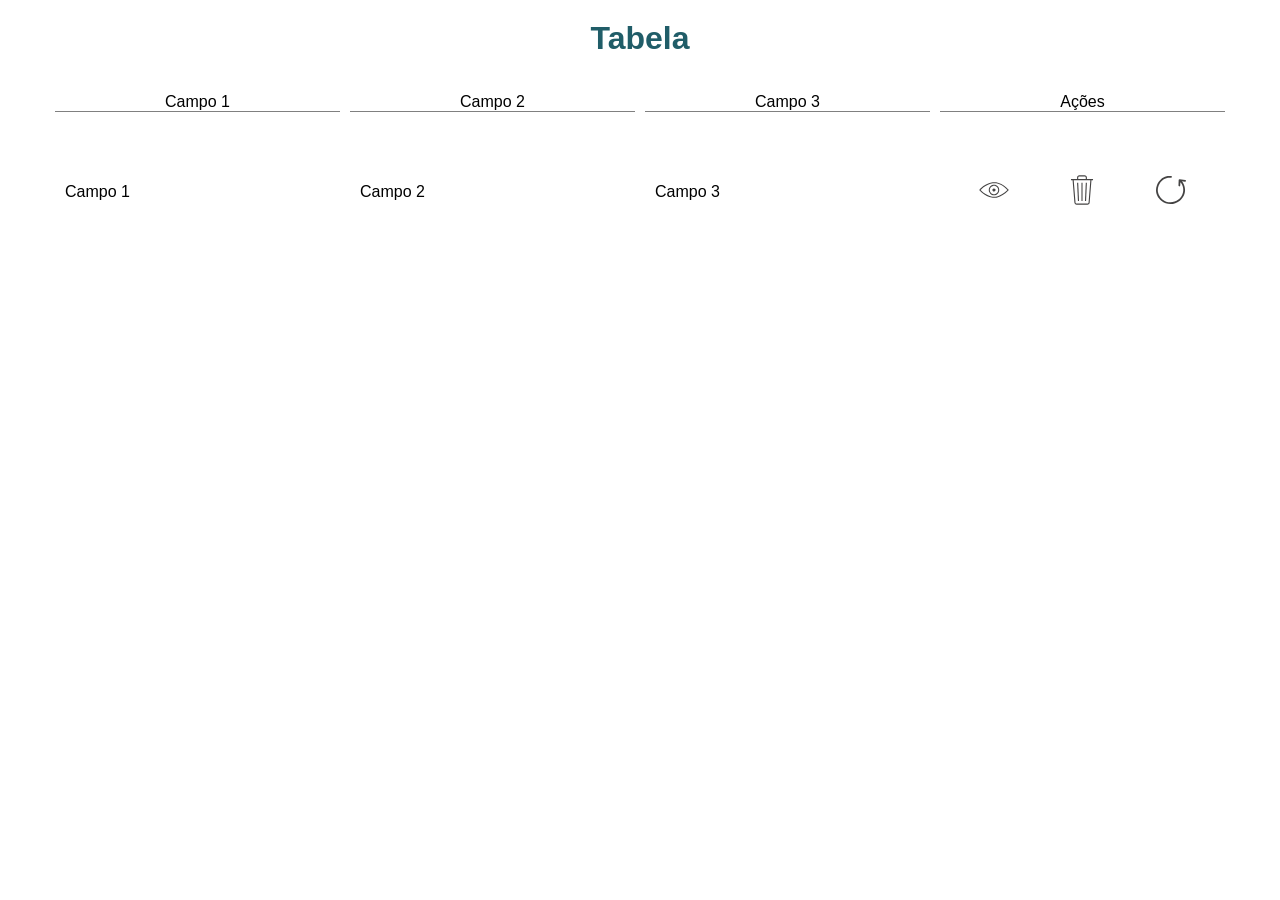
<file: lista/index.html>
<!DOCTYPE html>
<html lang="en">
<head>
    <meta charset="UTF-8">
    <meta http-equiv="X-UA-Compatible" content="IE=edge">
    <meta name="viewport" content="width=device-width, initial-scale=1.0">
    <link rel="stylesheet" href="./list.css">
    <title>Table</title>
</head>
<body>
    <div class="container">
        <div class="box">
            <h1>Tabela</h1>
            <div id="table-heading">
                <div>Campo 1</div>
                <div>Campo 2</div>
                <div>Campo 3</div>
                <div>Ações</div>
            </div>
            <div  class="table-rows">
                <div  class="table-row">
                    <div>Campo 1</div>
                    <div>Campo 2</div>
                    <div>Campo 3</div>
                    <div class="act">
                        <div>
                            <button class="btn"><a href=""><img src="./assets/img/see.svg" alt=""></a></button>
                        </div>
                        <div>
                            <form action="tasks/{{ $task->id}}" method="POST">
                                <button  class="btn" type="submit"><img src="./assets/img/trash.svg" alt=""></button>
                            </form>
                        </div>
                        <div>
                            <button  class="btn" ><a href=""><img src="./assets/img/update.svg" alt=""></a></button>
                        </div>
                    </div>
                </div>
            </div>
        </div>
    </div>
</body>
</html>
</file>
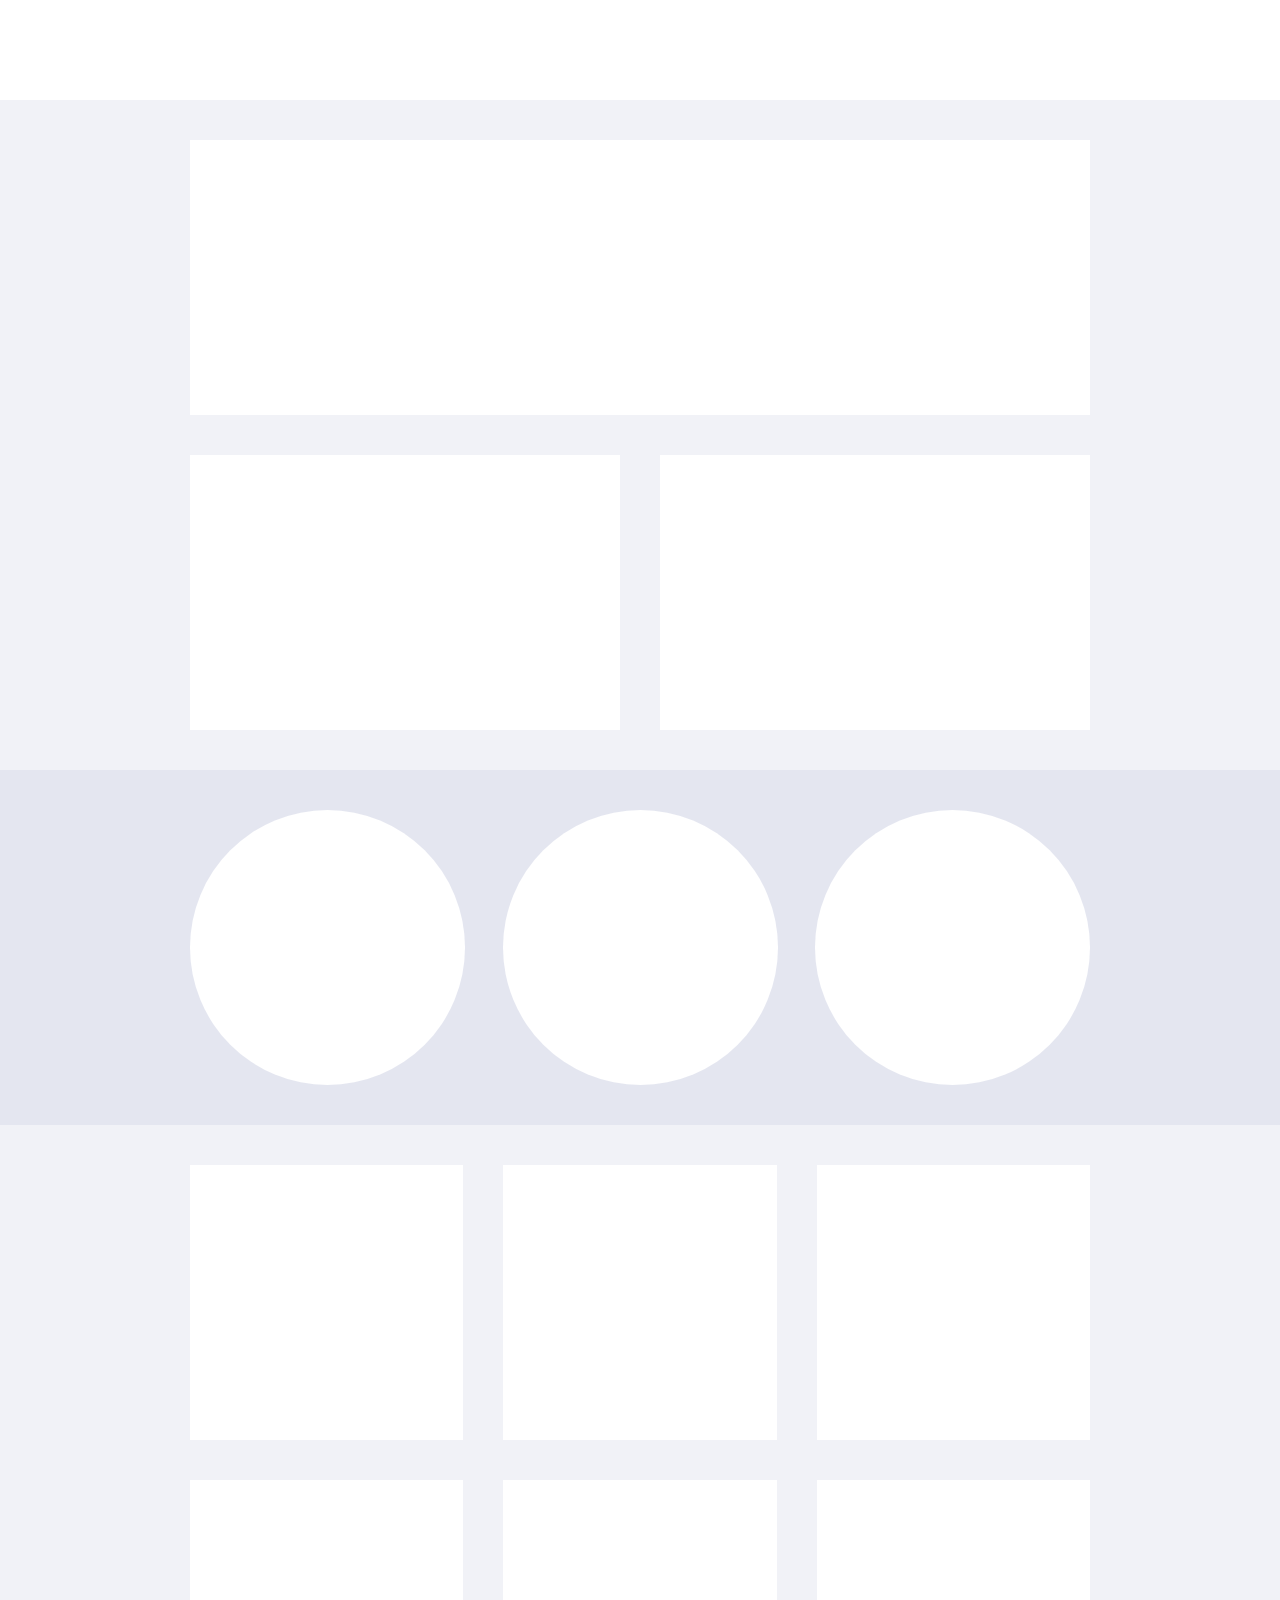
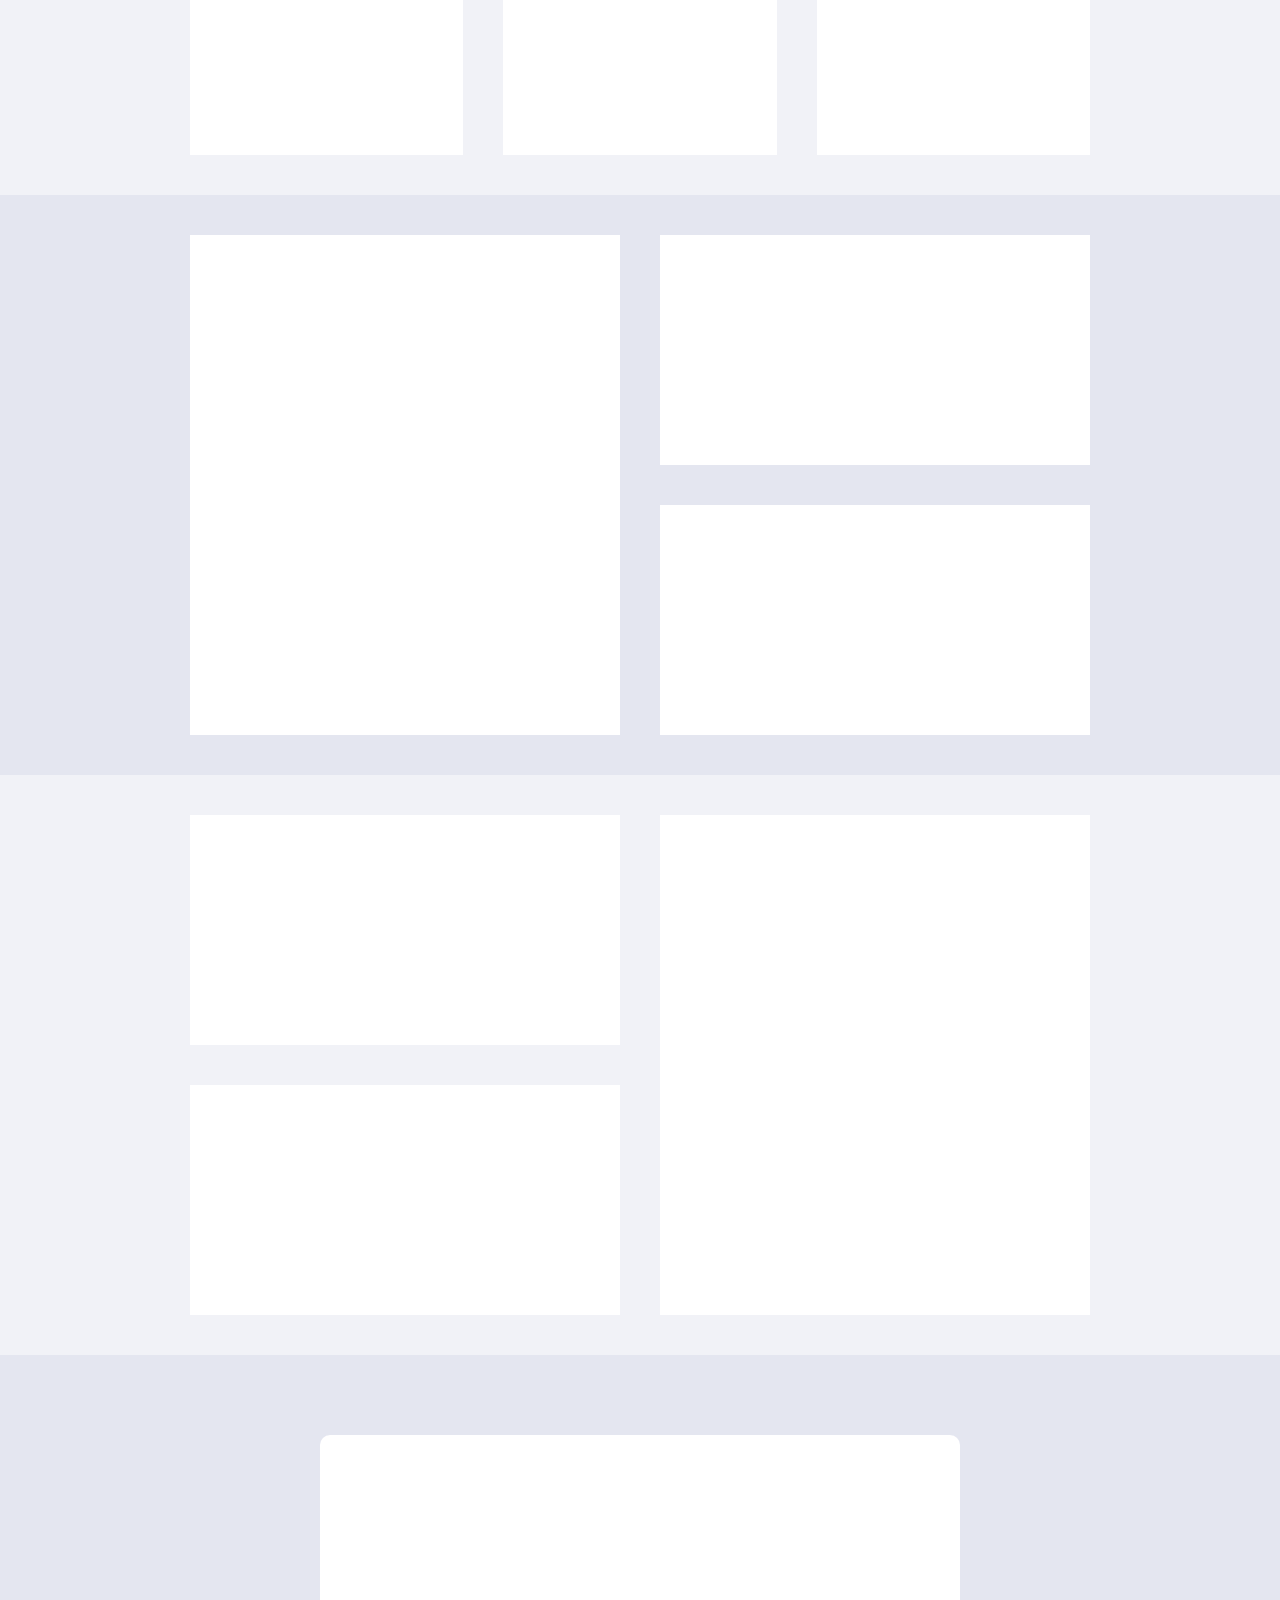
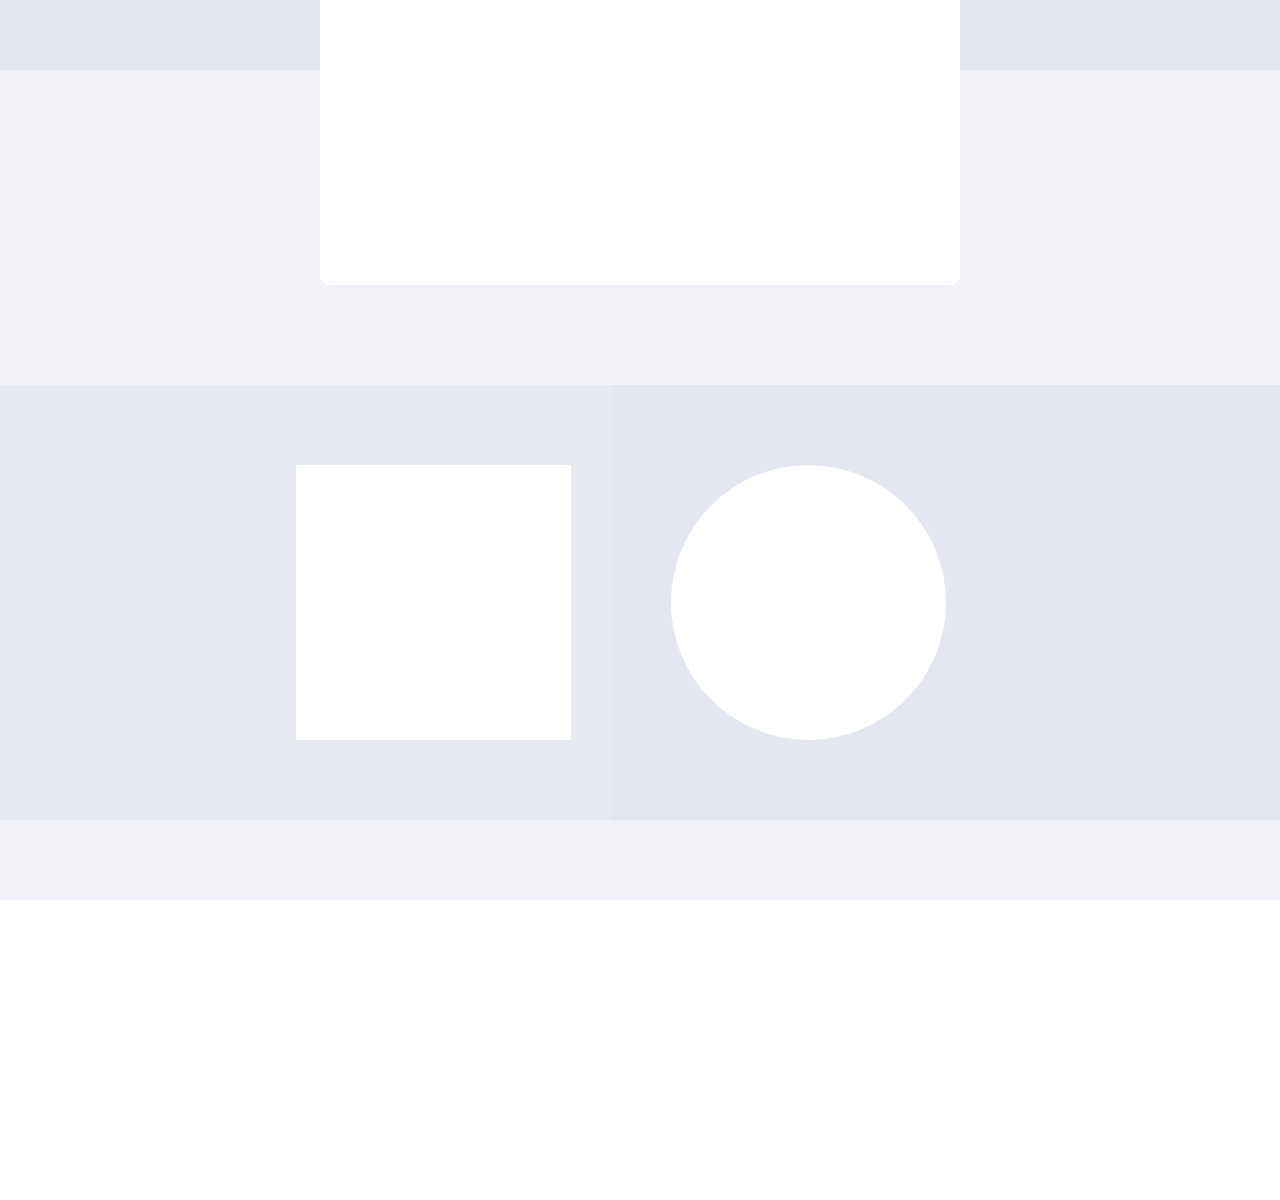
<file: Principal-Page/index.html>
<!DOCTYPE html>
<html lang="en">
<head>
    <meta charset="UTF-8">
    <meta http-equiv="X-UA-Compatible" content="IE=edge">
    <meta name="viewport" content="width=, initial-scale=1.0">
    <link rel="stylesheet"href="assets/style/1-style-general.css">
    <link rel="stylesheet" href="assets/style/3-style-first.css">
    <link rel="stylesheet" href="assets/style/4-style-circle.css">
    <link rel="stylesheet" href="assets/style/5-style-six-itens.css">
    <link rel="stylesheet" href="assets/style/6-style-left-right-important.css">
    <link rel="stylesheet" href="assets/style/7-style-multicolor.css">
    <link rel="stylesheet" href="assets/style/8-style-multiform.css">
    <link rel="stylesheet" href="assets/style/9-style-footer.css">
    <link rel="stylesheet" href="">
    <title>Desafio</title>
</head>
<main>
    <body>
        <header>
            <section class="header">
            </section>
        </header>
            <section class="container first">
                <div class="item-cont ">
                </div>
                <div class="item-cont ">
                </div>
                <div class="item-cont ">
                </div>
            </section>
            <section class="total">
                <section class="container circle">
                    <div class="item-cont ">
                        <div class="item"></div>
                    </div>
                    <div class="item-cont ">
                        <div class="item"></div>
                    </div>
                    <div class="item-cont ">
                        <div class="item"></div>
                    </div>
                </section>
            </section>   
            <section class="container six-itens">
                <div class="item-cont ">
                     <div class="item"></div>
                </div>
                <div class="item-cont ">
                     <div class="item"></div>
                </div>
                <div class="item-cont ">
                     <div class="item"></div>
                </div>
                <div class="item-cont ">
                     <div class="item"></div>
                </div>
                <div class="item-cont ">
                     <div class="item"></div>
                </div>
                <div class="item-cont ">
                     <div class="item"></div>
                </div>
            </section> 
            <Section class="total">
                <section class=" container left-important">
                    <div class="item-cont">
                        <div class="item "></div>
                    </div>
                    <div class="item-cont ">
                        <div class="item "></div>
                    </div>
                    <div class="item-cont ">
                        <div class="item "></div>
                    </div>
                </section>
            </section>    
            <section class="container right-important">
                <div class="item-cont ">
                    <div class="item "></div>
                </div>
                <div class="item-cont ">
                    <div class="item "></div>
                </div>
                <div class="item-cont ">
                    <div class="item "></div>
                </div>
            </section> 
            <Section class="tot-multicolor">
                <div class="item-cont">
                </div>
            </section>
            <section class="total mult">
                <div class="multiform-left">
                    <div class="item-cont ">
                        <div class="item " ></div>
                   </div>
                </div>
                <div  class="multiform-right circle">
                    <div class="item-cont ">
                        <div class="item"></div>
                   </div>
                </div>
            </section>
        <footer>
            <section class="end">
                <section class="footer"></section>
             </section> 
        </footer>
    </body>
</main>
</html>
</file>
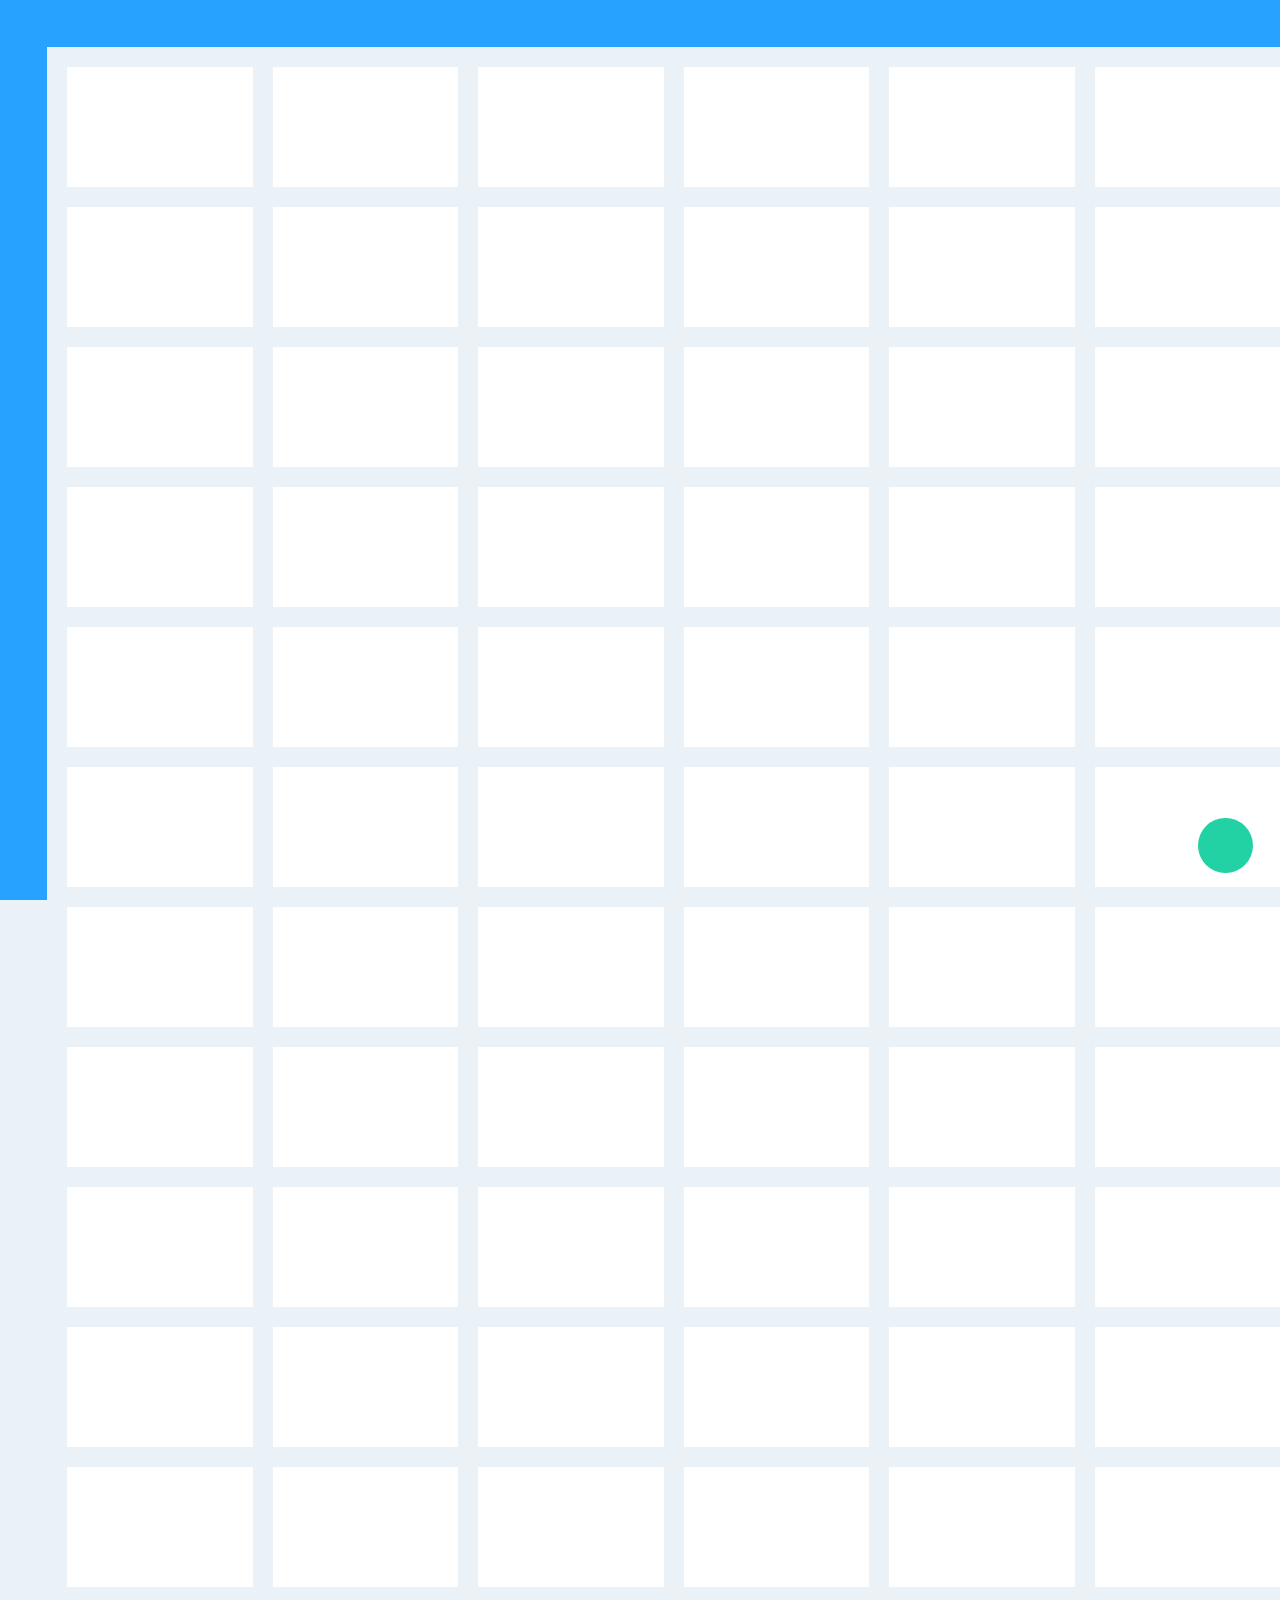
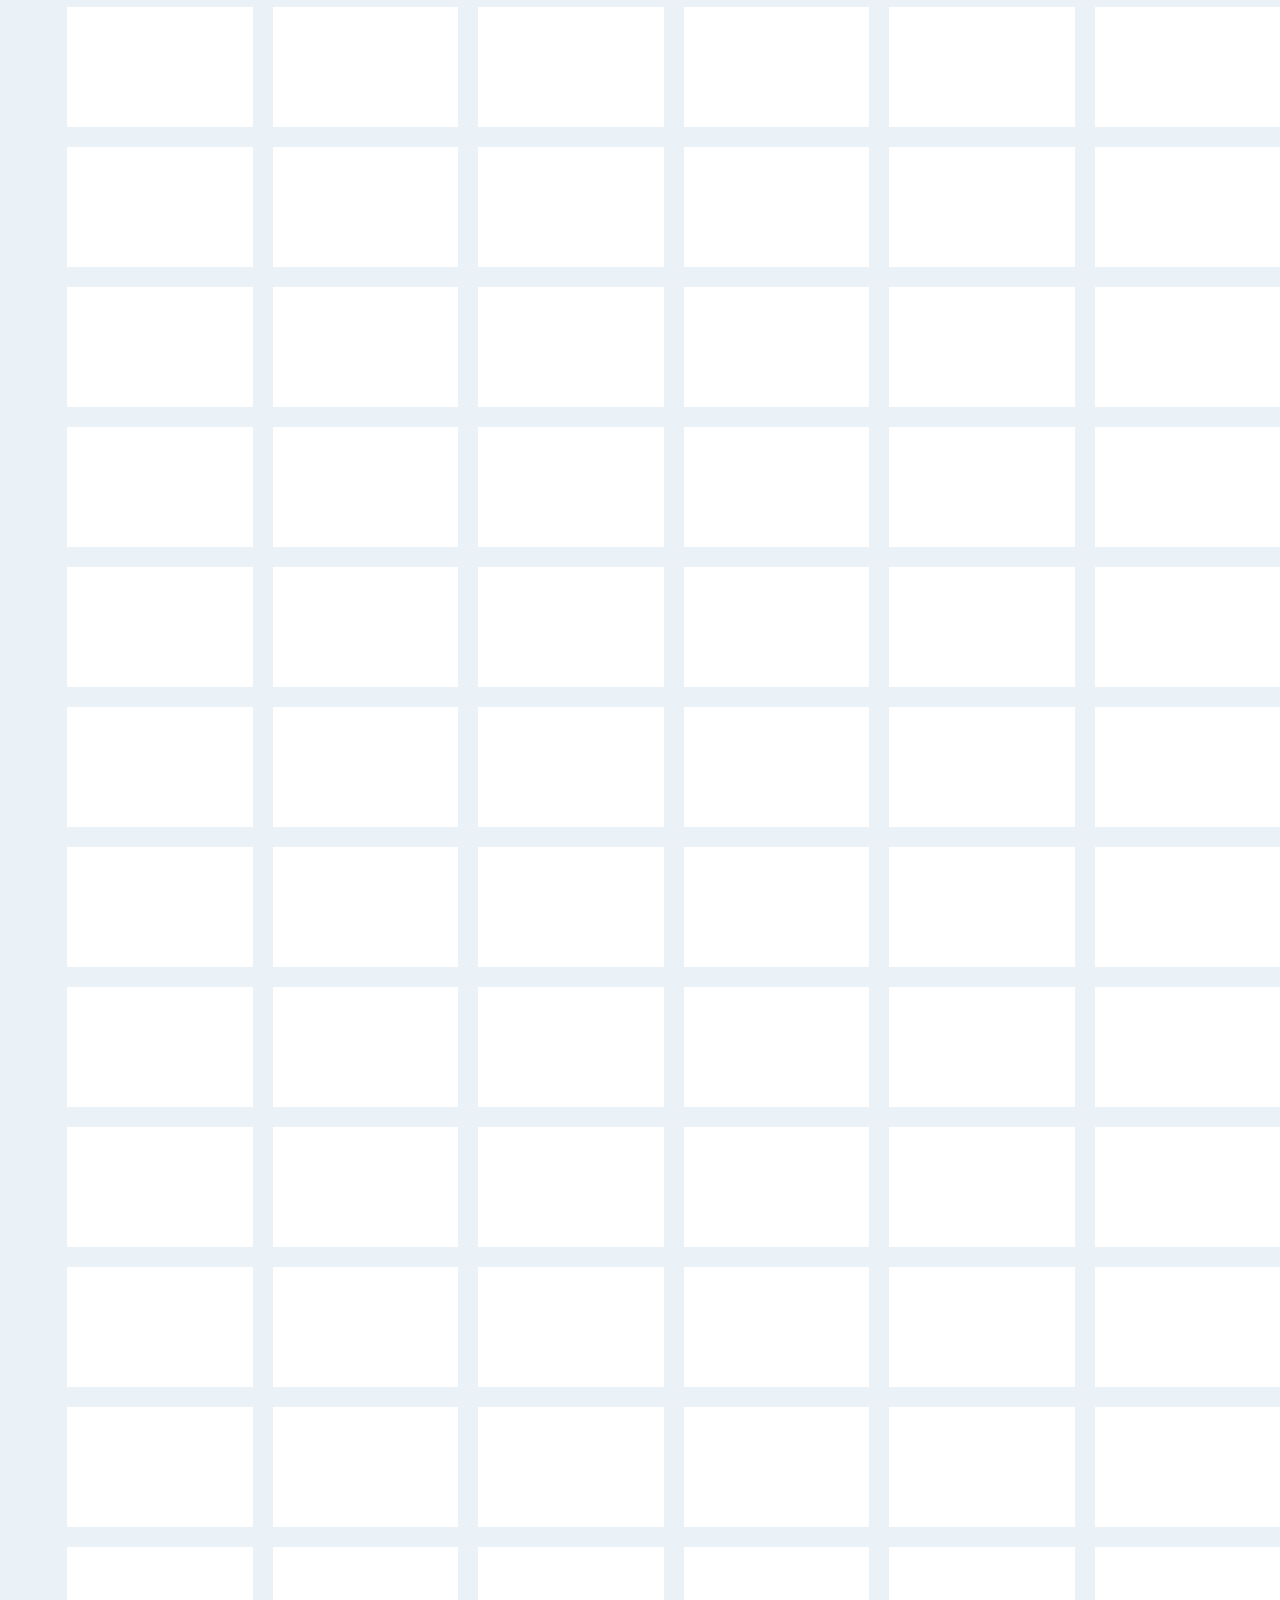
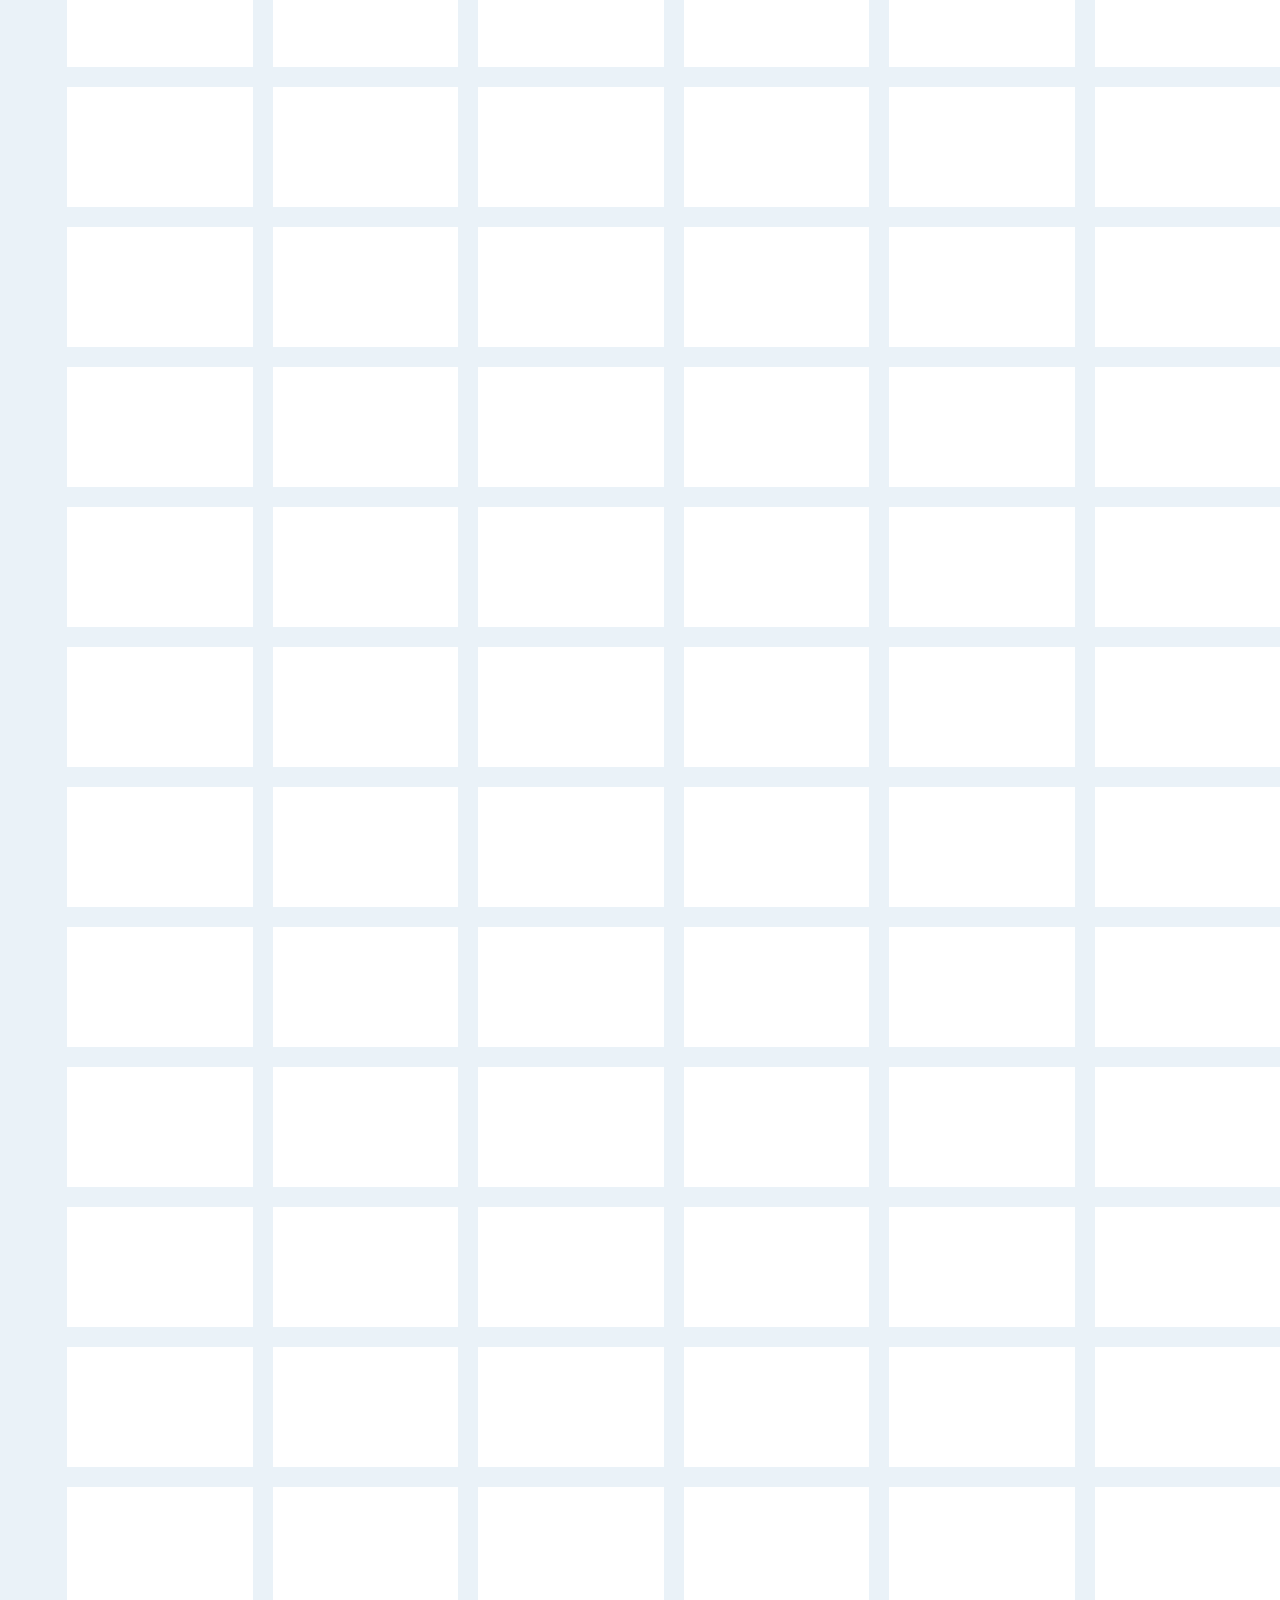
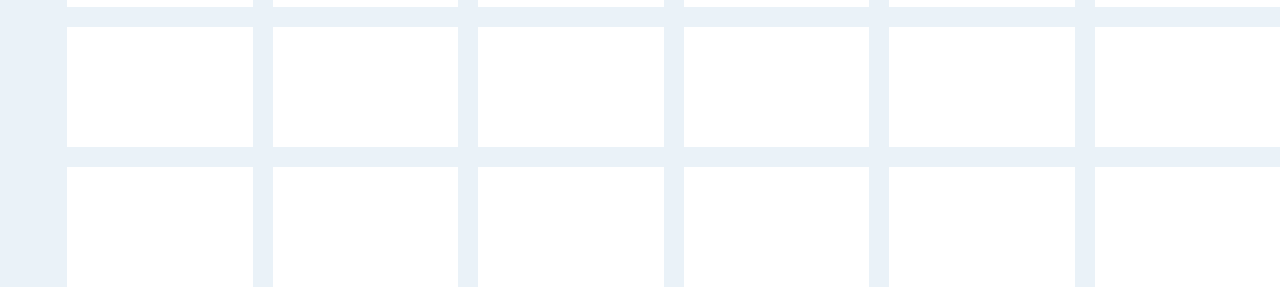
<file: Dasafio2-menu-x-y/xy-index.html>
<!DOCTYPE html>
<html lang="en">
<head>
    <meta charset="UTF-8">
    <meta http-equiv="X-UA-Compatible" content="IE=edge">
    <meta name="viewport" content="width=device-width, initial-scale=1.0">
    <link rel="stylesheet" href="style.css">
    <title>menu xy</title>
</head>
<body>
    <section class="menu horizontal">
        <nav>
            <ul>
                
            </ul>
        </nav>
    </section>
    <section class="menu vertical">
        <nav>
            <ul>

            </ul>
        </nav>
    </section>

    <section class="container" >
        <div class="box">
            <div class="item"></div>
            <div class="item"></div>
            <div class="item"></div>
            <div class="item"></div>
            <div class="item"></div>
            <div class="item"></div>
            <div class="item"></div>
            <div class="item"></div>
            <div class="item"></div>
            <div class="item"></div>
            <div class="item"></div>
            <div class="item"></div>
            <div class="item"></div>
            <div class="item"></div>
            <div class="item"></div>
            <div class="item"></div>
            <div class="item"></div>
            <div class="item"></div>
            <div class="item"></div>
            <div class="item"></div>
            <div class="item"></div>
            <div class="item"></div>
            <div class="item"></div>
            <div class="item"></div>
            <div class="item"></div>
            <div class="item"></div>
            <div class="item"></div>
            <div class="item"></div>
            <div class="item"></div>
            <div class="item"></div>
            <div class="item"></div>
            <div class="item"></div>
            <div class="item"></div>
            <div class="item"></div>
            <div class="item"></div>
            <div class="item"></div>
            <div class="item"></div>
            <div class="item"></div>
            <div class="item"></div>
            <div class="item"></div>
            <div class="item"></div>
            <div class="item"></div>
            <div class="item"></div>
            <div class="item"></div>
            <div class="item"></div>
            <div class="item"></div>
            <div class="item"></div>
            <div class="item"></div>
            <div class="item"></div>
            <div class="item"></div>
            <div class="item"></div>
            <div class="item"></div>
            <div class="item"></div>
            <div class="item"></div>
            <div class="item"></div>
            <div class="item"></div>
            <div class="item"></div>
            <div class="item"></div>
            <div class="item"></div>
            <div class="item"></div>
            <div class="item"></div>
            <div class="item"></div>
            <div class="item"></div>
            <div class="item"></div>
            <div class="item"></div>
            <div class="item"></div>
            <div class="item"></div>
            <div class="item"></div>
            <div class="item"></div>
            <div class="item"></div>
            <div class="item"></div>
            <div class="item"></div>
            <div class="item"></div>
            <div class="item"></div>
            <div class="item"></div>
            <div class="item"></div>
            <div class="item"></div>
            <div class="item"></div>
            <div class="item"></div>
            <div class="item"></div>
            <div class="item"></div>
            <div class="item"></div>
            <div class="item"></div>
            <div class="item"></div>
            <div class="item"></div>
            <div class="item"></div>
            <div class="item"></div>
            <div class="item"></div>
            <div class="item"></div>
            <div class="item"></div>
            <div class="item"></div>
            <div class="item"></div>
            <div class="item"></div>
            <div class="item"></div>
            <div class="item"></div>
            <div class="item"></div>
            <div class="item"></div>
            <div class="item"></div>
            <div class="item"></div>
            <div class="item"></div>
            <div class="item"></div>
            <div class="item"></div>
            <div class="item"></div>
            <div class="item"></div>
            <div class="item"></div>
            <div class="item"></div>
            <div class="item"></div>
            <div class="item"></div>
            <div class="item"></div>
            <div class="item"></div>
            <div class="item"></div>
            <div class="item"></div>
            <div class="item"></div>
            <div class="item"></div>
            <div class="item"></div>
            <div class="item"></div>
            <div class="item"></div>
            <div class="item"></div>
            <div class="item"></div>
            <div class="item"></div>
            <div class="item"></div>
            <div class="item"></div>
            <div class="item"></div>
            <div class="item"></div>
            <div class="item"></div>
            <div class="item"></div>
            <div class="item"></div>
            <div class="item"></div>
            <div class="item"></div>
            <div class="item"></div>
            <div class="item"></div>
            <div class="item"></div>
            <div class="item"></div>
            <div class="item"></div>
            <div class="item"></div>
            <div class="item"></div>
            <div class="item"></div>
            <div class="item"></div>
            <div class="item"></div>
            <div class="item"></div>
            <div class="item"></div>
            <div class="item"></div>
            <div class="item"></div>
            <div class="item"></div>
            <div class="item"></div>
            <div class="item"></div>
            <div class="item"></div>
            <div class="item"></div>
            <div class="item"></div>
            <div class="item"></div>
            <div class="item"></div>
            <div class="item"></div>
            <div class="item"></div>
            <div class="item"></div>
            <div class="item"></div>
            <div class="item"></div>
            <div class="item"></div>
            <div class="item"></div>
            <div class="item"></div>
            <div class="item"></div>
            <div class="item"></div>
            <div class="item"></div>
            <div class="item"></div>
            <div class="item"></div>
            <div class="item"></div>
            <div class="item"></div>
            <div class="item"></div>
            <div class="item"></div>
            <div class="item"></div>
            <div class="item"></div>
            <div class="item"></div>
            <div class="item"></div>
            <div class="item"></div>
            <div class="item"></div>
            <div class="item"></div>
            <div class="item"></div>
            <div class="item"></div>
            <div class="item"></div>
            <div class="item"></div>
            <div class="item"></div>
            <div class="item"></div>
            <div class="item"></div>
            <div class="item"></div>
            <div class="item"></div>
            <div class="item"></div>
            <div class="item"></div>
            <div class="item"></div>
            <div class="item"></div>
            <div class="item"></div>
            <div class="item"></div>
            <div class="item"></div>
            <div class="item"></div>
            <div class="item"></div>
            <div class="item"></div>
            <div class="item"></div>
            <div class="item"></div>
            <div class="item"></div>
            <div class="item"></div>
            <div class="item"></div>
            <div class="item"></div>
            <div class="item"></div>
            <div class="item"></div>
            <div class="item"></div>
            <div class="item"></div>
            <div class="item"></div>
            <div class="item"></div>
            <div class="item"></div>
            <div class="item"></div>
            <div class="item"></div>
            <div class="item"></div>
            <div class="item"></div>
            <div class="item"></div>
            <div class="item"></div>
            <div class="item"></div>
            <div class="item"></div>
            <div class="item"></div>
        </div>
    </section>
    <div>
        <button type="button" ></button>
    </div>
</body>
</html>
</file>
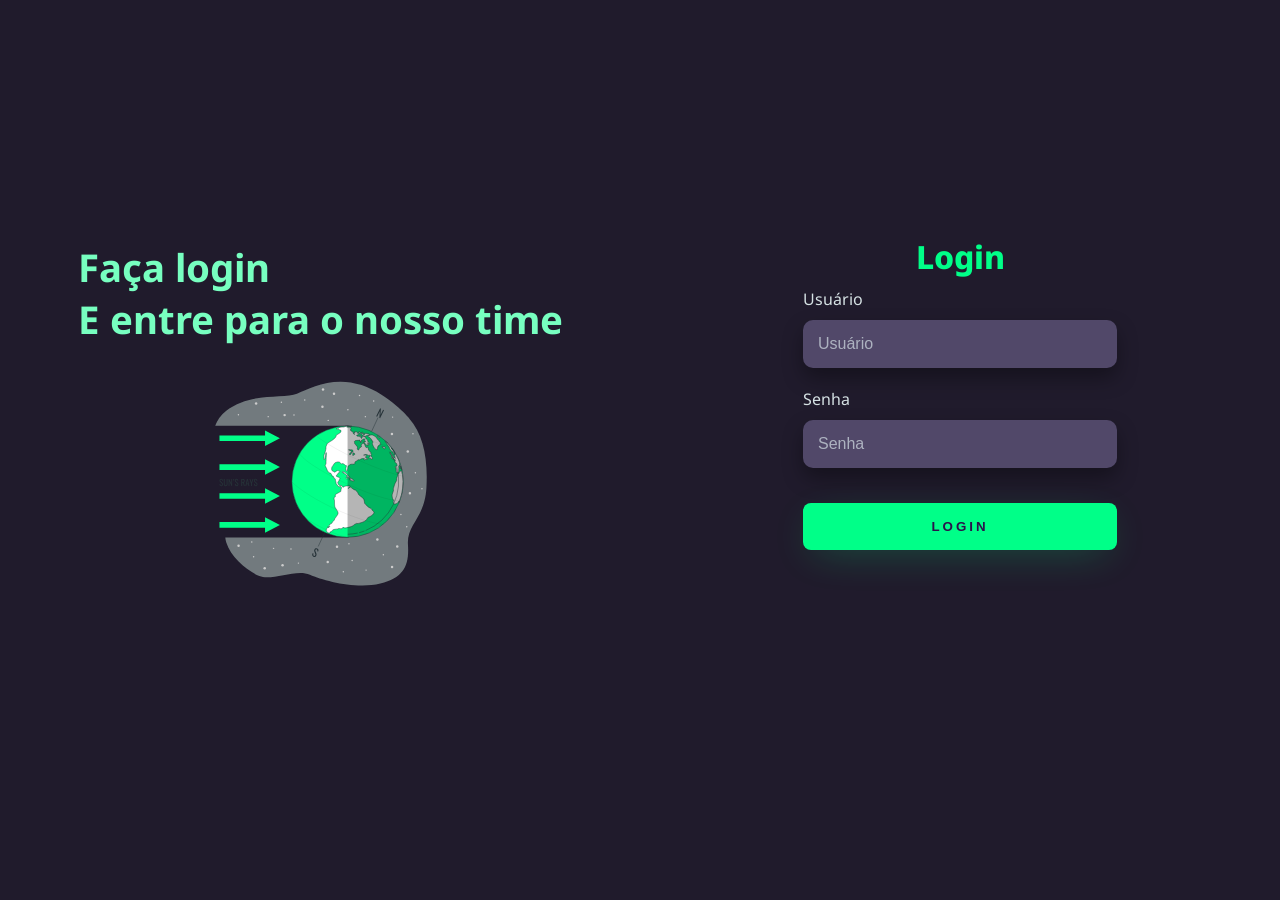
<file: loginTemaDark/login.html>
<!DOCTYPE html>
<html lang="en">
<head>
    <meta charset="UTF-8">
    <meta http-equiv="X-UA-Compatible" content="IE=edge">
    <meta name="viewport" content="width=device-width, initial-scale=1.0">
    <link rel="stylesheet" href="login.css">
    <title>Login</title>
</head>
<body>
    <div class="main-login">
        <div class="left-login"> 
            <h1>Faça login <br>E entre para o nosso time</h1>
            <img src="terra.svg" class="left-login-imagem" alt="terraqueos">
        </div>
        <div class="right-login">
            <div class="card-login">
                <h1>Login</h1>
                <div class="textfild">
                    <label for="usuario">Usuário</label>
                    <input type="text" name="usuario" placeholder="Usuário">
                </div>
                <div class="textfild">
                    <label for="senha">Senha</label>
                    <input type="password" name="senha" placeholder="Senha">
                </div>
                <button class="btn-login">Login</button>
            </div>
        </div>
    </div>
</body>
</html>
</file>
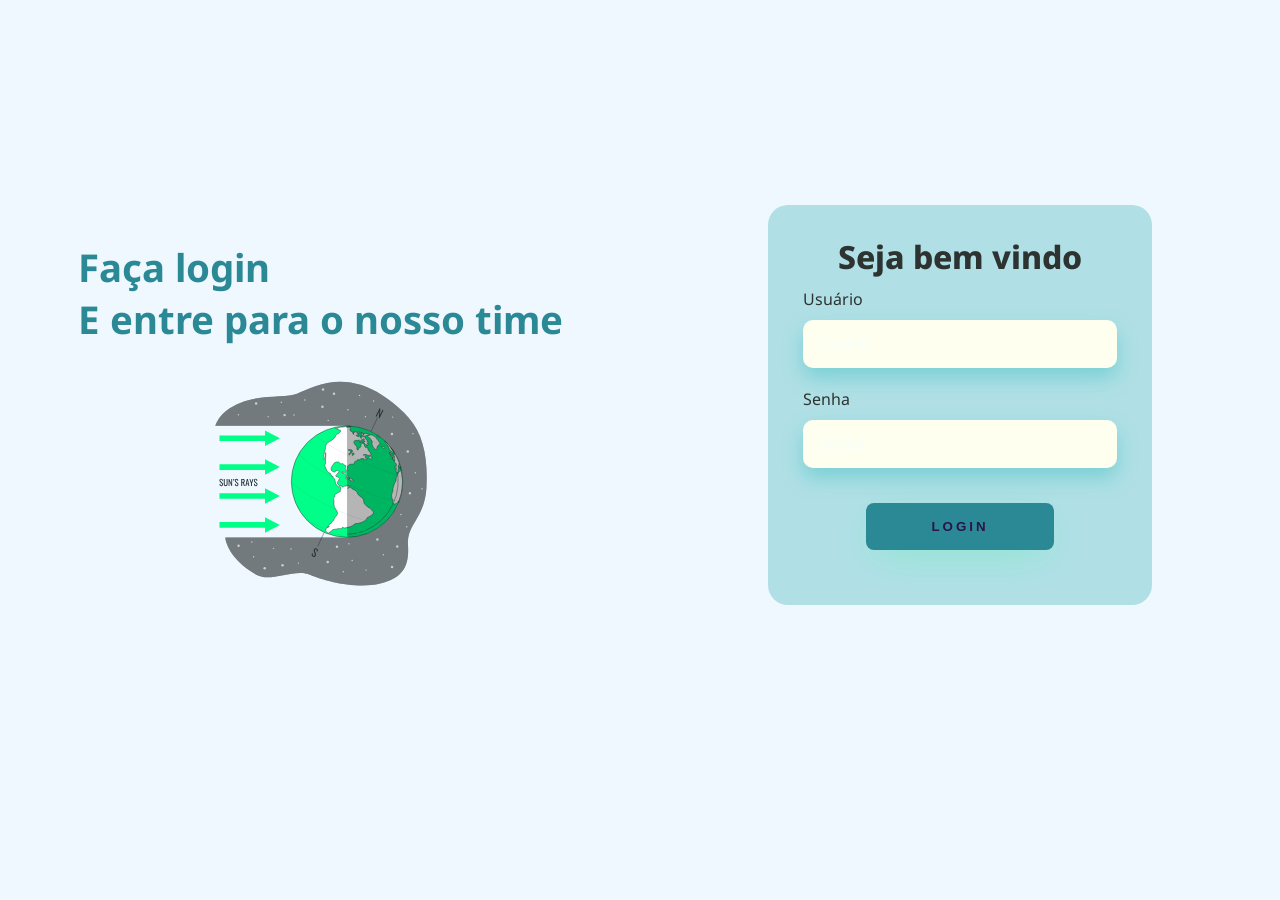
<file: loginTemalight/login.html>
<!DOCTYPE html>
<html lang="en">
<head>
    <meta charset="UTF-8">
    <meta http-equiv="X-UA-Compatible" content="IE=edge">
    <meta name="viewport" content="width=device-width, initial-scale=1.0">
    <link rel="stylesheet" href="login.css">
    <title>Seja bem vindo</title>
</head>
<body>
    <div class="main-login">
        <div class="left-login"> 
            <h1>Faça login <br>E entre para o nosso time</h1>
            <img src="terra.svg" class="left-login-imagem" alt="terraqueos">
        </div>
        <div class="right-login">
            <div class="card-login">
                <h1>Seja bem vindo</h1>
                <div class="textfild">
                    <label for="usuario">Usuário</label>
                    <input type="text" name="usuario" placeholder="Usuário">
                </div>
                <div class="textfild">
                    <label for="senha">Senha</label>
                    <input type="password" name="senha" placeholder="Senha">
                </div>
                <button class="btn-login">Login</button>
            </div>
        </div>
    </div>
</body>
</html>
</file>
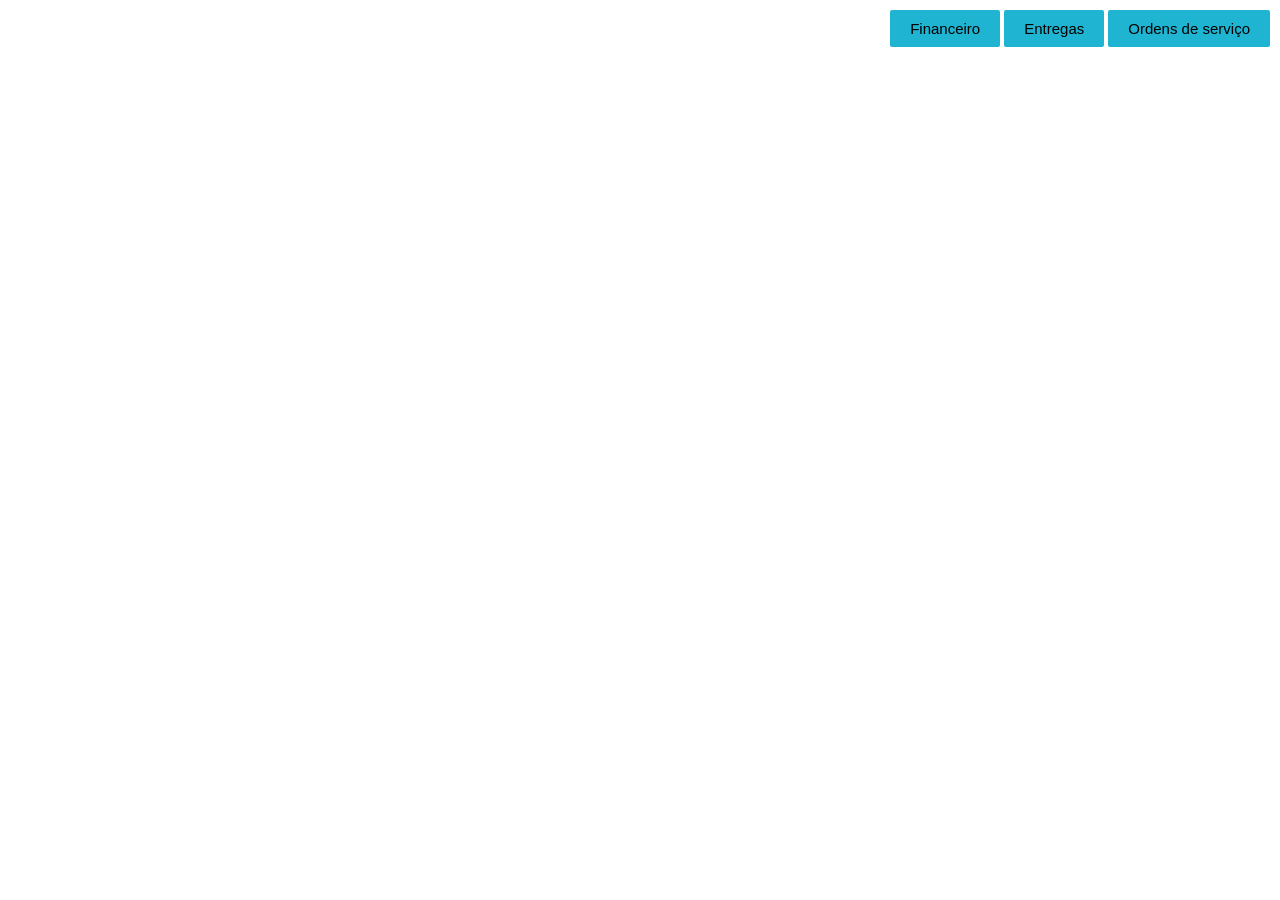
<file: Saude/InitialPage.html>
<!DOCTYPE html>
<html lang="en">
<head>
    <meta charset="UTF-8">
    <meta http-equiv="X-UA-Compatible" content="IE=edge">
    <meta name="viewport" content="width=device-width, initial-scale=1.0">
    <title>Document</title>
</head>
<style>
    .superior{
        background-color:#1fb4d1;
        text-align: right;/*Coloca do lado direito*/
        float: right; /*Texto um ao lado do outro*/
        font-size: 15px;
        padding: 10px 20px; 
        border-radius: 2px; /*Faz a borda ficar arredondada*/
        margin: 2px; /*Margens*/
        font-family:sans-serif;
        
    }

</style>
<header>
    <div class="superior">
     <label for="">Ordens de serviço</label>
    </div>
    <div class="superior">
        <label for="">Entregas</label>
    </div>
    <div class="superior">
        <label for="">Financeiro</label>
    </div>
</header>

<body>
    <div class="slider"></div>
</body>
</html>
</file>
<file: lista/list.css>
*{
    padding: 0;
    margin: 0;
    box-sizing: border-box;
    font-family: Arial, Helvetica, sans-serif;
}
body{
    overflow: hidden;
}
.box{
    width: 100%;
    height: 100%;
}
.table-rows{
    max-height: 550px;
}
.table-row {
    width: 100%;
    min-height: 120px;
}
.table-row div,
#table-heading div{
    width: 100%;
}
.table-row .act{
    width: 100%;
}
.act{
    width: 100%;
    height: 100%;
}
.act img{
    width: 100%;
    width: 30px;
}
/*module*/
.box{
    display: flex;
    justify-content: flex-start;
    flex-direction: column;
    text-align: center;
    padding: 20px 50px;
    
}
.box h1{
    text-align: center;
    margin-bottom: 15px;
}
#table-heading,
.table-rows,
.table-row,
.act{
    display: flex;
}
#table-heading{
    align-items: center;
    justify-content: space-between;
    text-align: center;
    height: 60px;
}
.table-row div,
#table-heading div{
    padding: 0px 15px;
    align-items: center;
    margin: 15px 0px;
}
.table-row {
    text-align: start;
    justify-content: center;
    align-items: center;
    box-shadow: 0 2px 2px -2px gray;
    
   
}
.table-row .act{
    justify-content: center;
    align-items: center;
    text-align: center;
}
.table-rows{
    overflow-y:scroll;
    scroll-snap-type: x mandatory;
    flex-direction: column;
}
.m-cont-tasks{
    margin-top: 15px;
    scroll-snap-type: y mandatory;
    flex-direction: column;
}
.table-rows::-webkit-scrollbar {
    width: 2px;
}
/**/
:root {
    --color-neutral:#ffffff;
    --color-green-cream: #205d68;
    --color-green-strong:#00363d;
    --color-green-light:#a9fdac;
    --color-bolhas-claras:#ecedef;
    --color-grey:#3e5c62;
  }
h1{
    color: var(--color-green-cream);
}
.table-rows::-webkit-scrollbar {
    background-color: var(--color-grey);
}
.btn{
    background-color: transparent;
    border: none;
}
#table-heading > div{
    margin: 0px 5px;
    border-bottom: 1px solid grey;
}
/**/
@media only screen and (max-width: 750px) {
  .box{
      width: 100%;
      height: 100vh;
      padding: 0;
      margin: 0;
      justify-content: center;
  }
  .box div{
    scroll-snap-align: start;
  }
  .box h1{
    margin-bottom: 100px;
  }
  #table-heading{
    display: none;
  }
  .table-row{
    display: flex;
    width: 100%;
    min-width: 372px;
    height: 100%;
    min-height: 400px;
    flex-direction: column;
    align-items: center;
    text-align: center;
    font-weight: bolder;
    padding: 0;
    margin: 0;
    scroll-snap-type: y mandatory;
  }
  .table-row div{
    width: 100%;
    height: 100%;
    display: flex;
    align-items: center;
    justify-content: center;
    text-align: center;
  }
  .table-rows{
      flex-direction: row;
      padding: 0;
      margin: 0;
  }
  .table-rows::-webkit-scrollbar {
    background-color: transparent;
}
  #table-heading{
    text-align: start;
  }
  #table-heading,
  #table-row{
    flex-direction: column;
    box-shadow: none;
    padding: 0;
    margin: 0;
  }
}
</file>
<file: Principal-Page/assets/style/1-style-general.css>
* {
  margin: 0;
  padding: 0;
  box-sizing: border-box;
}
body {
  width: 100vw;
  height: 100vh;
  background-color: #f1f2f7;
}
.header {
  width: 100%;
  height: 100px;
  background-color: #fff;
}

.container {
  margin: auto;
  width: 100%;
  max-width: 900px;
  background-color: #f1f2f7;
}

.item {
  height: 275px;
  width: auto;
  background-color: #fff;
}
.total {
  width: 100%;
  background-color: #e4e6f0;
}
</file>
<file: Principal-Page/assets/style/3-style-first.css>
.first {
  justify-content: center;
  grid-gap: 40px;
  display: grid;
  grid-template-columns: 1fr 1fr;
  margin-top: 40px;
  margin-bottom: 40px;
}

.first div:nth-child(1) {
  grid-column: 1/3;
  grid-template-rows: 1;
}

.first .item-cont {
  height: 275px;
  width: auto;
  background-color: #fff;
}

@media only screen and (max-width: 900px) {
  .first {
    display: block;
    width: 100%;
  }
  .first .item-cont {
    margin: 8px;
    margin-bottom: 20px;
  }
}
</file>
<file: Principal-Page/assets/style/4-style-circle.css>
.total .circle {
  display: flex;
  justify-content: space-between;
  padding: 40px 0px;
  background-color: #e4e6f0;
}
.circle .item {
  height: 275px;
  width: 275px;
  border-radius: 50%;
}

@media only screen and (max-width: 810px) {
  .circle .item {
    height: 230px;
    width: 230px;
  }
}

@media only screen and (max-width: 750px) {


  .total .circle {
    display: block;
  }
  .circle .item-cont {
    display: flex;
    justify-content: center;
    align-items: center;
    margin-bottom: 20px;
  }


  @media only screen and (max-width: 500px) {
    .total .circle {
      
      display: flex;
      width: 100vw;
      overflow-x: auto;
      scroll-snap-type: x mandatory;
    }
    .circle .item-cont {
      margin: 0;
      flex: none;
      width: 100%;
      scroll-snap-align: start;
    }
  }
}
</file>
<file: Principal-Page/assets/style/5-style-six-itens.css>
.six-itens {
  display: grid;
  grid-template-columns: repeat(3, 1fr);
  grid-gap: 40px;
  margin-top: 40px;
}

@media only screen and (max-width: 900px) {
  .six-itens {
    grid-template-columns: repeat(2, 1fr);
    grid-gap: 20px;
  }
}
@media only screen and (max-width: 830px) {
  .six-itens {
    grid-template-columns: 1fr;
    grid-gap: 20px;
  }
}
@media only screen and (max-width: 360px) {
  .six-itens {
    padding-bottom: 10px;
  }
}
</file>
<file: Principal-Page/assets/style/6-style-left-right-important.css>
.left-important,
.right-important {
  display: grid;
  grid-template-columns: repeat(2, 1fr);
  grid-gap: 40px;
  margin-top: 40px;
  margin-bottom: 40px;
}
.left-important {
  padding: 40px 0px;
  background-color: #e4e6f0;
}
.left-important .item-cont {
  background-color: #fff;
}
.right-important .item-cont {
  background-color: #fff;
}
.left-important .item {
  height: 230px;

}
.right-important .item {
  height: 230px;
}
.left-important > div:nth-child(1) {
  grid-row: 1/3;
  grid-column: 1;
}
.right-important > div:nth-child(2) {
  grid-row: 1/3;
  grid-column: 2;
}
@media only screen and (max-width: 830px) {
  .left-important,
  .right-important {
    display: block;
    padding-bottom: 10px;

  }
  .left-important .item-cont {
    margin-bottom: 20px;
  }
  .right-important .item-cont {
    margin-bottom: 20px;
  }
  .left-important > div:nth-child(1) {
    box-shadow: 0 0 2em -4px rgb(160, 155, 155);
  }
  .right-important > div:nth-child(2) {
    box-shadow: 0 0 2em -4px rgb(160, 155, 155);
  }
}
</file>
<file: Principal-Page/assets/style/7-style-multicolor.css>
.tot-multicolor {
  display: flex;
  justify-content: center;
  background-image: linear-gradient(#e4e6f0 50%, #f1f2f7 50%);
  padding: 80px 0px 100px 0px;
}
.tot-multicolor .item-cont {
  width: 640px;
  height: 450px;
  margin: 0 auto;
  padding: 80px;
  background-color: #fff;
  border-radius: 10px;
}
</file>
<file: Principal-Page/assets/style/8-style-multiform.css>
.mult {
  display: flex;
}
.multiform-left,
.multiform-right {
  width: 50vw;
  display: flex;
  align-items: center;
  padding: 80px 0px;
}
.multiform-left .item-cont {
  width: 275px;
  height: 275px;
}

.multiform-left {
  background-color: #e9ebf3;
  justify-content: flex-end;
  padding-right: 40px;
}
.multiform-right {
  background-color: #e4e6f0;
  justify-content: flex-start;
  margin-left: 60px;
}

@media only screen and (max-width: 830px) {
  .multiform-left,
  .multiform-right {
    display: block;
    padding: 40px 0px;

    display: flex;
    justify-content: center;
    align-items: center;
  }

  .multiform-left .item-cont {
    display: flex;
    justify-content: center;
    align-items: center;
  }
  .multiform-left .item {
    width: 230px;
    height: 230px;
  }
  .multiform-right .item {
    width: 230px;
    height: 230px;
  }
}
@media only screen and (max-width: 750px) {
  .circle {
    padding: 0;
  }
  .mult {
    display: block;
    position: relative;
  }
  .multiform-right {
    width: 100%;
    height: 100%;
    padding: 0;
    margin: 0;
  }
  .multiform-left {
    display: flex;
    justify-content: center;
    width: 100%;
    height: 100%;
    margin: 0;
    padding: 40px 0px;
  }
}
@media only screen and (max-width: 500px) {
  .mult {
    display: flex;
    width: 100vw;
    overflow-x: auto;
    scroll-snap-type: x mandatory;
  }
  .multiform-right,
  .multiform-left {
    margin: 0;
    flex: none;
    width: 100%;
    scroll-snap-align: start;
  }
}
</file>
<file: Principal-Page/assets/style/9-style-footer.css>
.footer {
  width: 100%;
  height: 300px;
  background-color: #fff;
  margin-top: 80px;
}
@media only screen and (max-width: 600px) {
  .end {
    display: none;
  }
}
</file>
<file: Dasafio2-menu-x-y/style.css>
* {
  padding: 0;
  margin: 0;
  box-sizing: border-box;
}
html{
  overflow-x: hidden;
}

body {
  background-color: rgb(234, 242, 248);
  width: 100vw;
  height: 100vh;
}
.menu {
  position: fixed;
  background-color: #28a2ff;
}
.horizontal {
  width: 100vw;
  height: 47px;

}
.vertical {
  width: 47px;
  height: 100%;
}
.item {
  width: auto;
  height: 120px;
  background-color: #fff;
}
.container {
  display: flex;
  width: 100vw;
  padding: 67px 0px 0px 67px;
}
.box {
  margin-top: 100px red;
  display: grid;
  grid-template-columns: repeat(6, 1fr);
  grid-template-rows: 6;
  grid-gap: 20px;
  margin: 0;
  flex: none;
  width: 100%;
  scroll-snap-align: start;
}
button{
  width: 55px;
  height: 55px;
  background-color:  #22d1a4;
  border-radius: 50%;
  border: none;
  position:fixed;
  bottom: 27px;
  right: 27px;
}
</file>
<file: loginTemaDark/login.css>
@import url('https://fonts.googleapis.com/css2?family=Noto+Sans:ital,wght@0,400;0,700;1,400&display=swap');
body{
    margin: 0; /*elimina a borda padrão do body*/
    font-family:  'Noto Sans', sans-serif;
    background: #201b2c;
}
body * {
    box-sizing: border-box;

}
.main-login{
    width: 100%; /*100 % do largura da view*/
    height: 90vh; /*100 % da altura da view*/
    background: #201b2c;
    display: flex; /*tudo fica lado a lado*/
    justify-content: center;/*tudo fica no centro*/
    align-items: center; /*tudo fica no meio*/
}
.left-login{
    width: 50vw; /*100 % do largura da view*/
    height: 100vh; /*100 % da altura da view*/
    display: flex; /*elementos no  lado a lado*/
    justify-content: center;/*elementos no centro*/
    align-items: center; /*elementos no no meio*/
    flex-direction: column; /*elementos no em colunas um abaixo do outro*/

}
.left-login > h1{
    color: #77ffc0;
    font-size: 3vw; /*para adaptar a tela quando zoom*/
    

}
.right-login{
    width: 50vw; /*100 % do largura da view*/
    height: 100vh; /*100 % da altura da view*/
    display: flex; /*elementos no  lado a lado*/
    justify-content: center;/*elementos no centro*/
    align-items: center; /*elementos no no meio*/
}
.card-login{
    width: 60%; /*60% do largura de "card-login"*/
    display: flex; /*elementos no  lado a lado*/
    justify-content: center;/*elementos no centro*/
    align-items: center; /*elementos no no meio*/
    flex-direction: column; /*elementos no em colunas um abaixo do outro*/
    padding: 30px 35px;/*o elemento  "card-login" tem 30 de largura e em cima e em baixo e 35 à direita e esquerda*/
    background-color: transparent;
    border-radius: 20px;
}
.card-login > h1{
    color: #00ff88;
    font-weight: 800;
    margin: 0;
}
.textfild{
    width: 100%; /*atributo de largura que faz com o botão mude de tamanho junto com a pagina*/
    display: flex;
    flex-direction: column;
    align-items: flex-start;
    justify-content: center;
    margin:10px 0px;


}
.textfild > input{
    width: 100%; /*o botão vai tomar da largura do card?*/
    border: none;
    border-radius: 10px;
    padding: 15px;
    background: #514869;
    color: #f0ffffde;
    font-size: 12pt;
    box-shadow: 0px 10px 20px #00000056;
    outline: none;
    box-sizing: border-box; /*impede que vaze para fora do elemento pai*/
}
.textfild > label{
    color: #f0ffffde;
    margin-bottom: 10px; /*margem da parte inferior*/
}
.textfild > input::placeholder{
    color: #f0ffff94;
}
.btn-login{
    width: 100%;
    padding: 16px 0px;
    margin: 25px;
    border:none;
    border-radius: 8px;
    outline: none;
    text-transform: uppercase;
    font-weight: 800;
    letter-spacing: 3px; /*espaçamento entre as letras*/
    color: #2b134b;
    background: #00ff88;
    cursor: pointer;
    box-shadow: 0px 10px 40px -12px #00ff8052;

}
.left-login-imagem{
    width: 35%;
}

@media only screen and (max-width: 950px) {
    .card-login{    
        width: 85%;
    }
}
@media only screen and (max-width: 600px) {
    .main-login{
        flex-direction: column;
        
    }
    .left-login > h1{
        display: none;
    }
    .left-login{
        width: 100%;
        height: auto;
    }
    .right-login{
        width: 100%;
        height: auto;
    }
    .left-login-imagem{
        width: 25vh;
    }
    .card-login{
        width: 90%;
        
    }

}
</file>
<file: loginTemalight/login.css>
@import url('https://fonts.googleapis.com/css2?family=Noto+Sans:ital,wght@0,400;0,700;1,400&display=swap');
body{
    margin: 0; /*elimina a borda padrão do body*/
    font-family:  'Noto Sans', sans-serif;
    background: #F0F8FF;
}
body * {
    box-sizing: border-box;

}
.main-login{
    width: 100%; /*100 % do largura da view*/
    height: 90vh; /*100 % da altura da view*/
    background: #F0F8FF;
    display: flex; /*tudo fica lado a lado*/
    justify-content: center;/*tudo fica no centro*/
    align-items: center; /*tudo fica no meio*/
}
.left-login{
    width: 50vw; /*100 % do largura da view*/
    height: 100vh; /*100 % da altura da view*/
    display: flex; /*elementos no  lado a lado*/
    justify-content: center;/*elementos no centro*/
    align-items: center; /*elementos no no meio*/
    flex-direction: column; /*elementos no em colunas um abaixo do outro*/

}
.left-login > h1{
   
    color:#2b8996;
    font-size: 3vw; /*para adaptar a tela quando zoom*/
    

}
.right-login{
    width: 50vw; /*100 % do largura da view*/
    height: 100vh; /*100 % da altura da view*/
    display: flex; /*elementos no  lado a lado*/
    justify-content: center;/*elementos no centro*/
    align-items: center; /*elementos no no meio*/
}
.card-login{
    width: 60%; /*60% do largura de "card-login"*/
    display: flex; /*elementos no  lado a lado*/
    justify-content: center;/*elementos no centro*/
    align-items: center; /*elementos no no meio*/
    flex-direction: column; /*elementos no em colunas um abaixo do outro*/
    padding: 30px 35px;/*o elemento  "card-login" tem 30 de largura e em cima e em baixo e 35 à direita e esquerda*/
    background-color:	#B0E0E6;
    border-radius: 20px;
}
.card-login > h1{
    color: #2d3330;
    font-weight: 800;
    margin: 0;
}
.textfild{
    width: 100%; /*atributo de largura que faz com o botão mude de tamanho junto com a pagina*/
    display: flex;
    flex-direction: column;
    align-items: flex-start;
    justify-content: center;
    margin:10px 0px;


}
.textfild > input{
    width: 100%; /*o botão vai tomar da largura do card?*/
    border: none;
    border-radius: 10px;
    padding: 15px;
    background:	#FFFFF0;
    color: #2d3330;
    font-size: 12pt;
    box-shadow: 0px 10px 20px #0eb1b156;
    outline: none;
    box-sizing: border-box; /*impede que vaze para fora do elemento pai*/
}
.textfild > label{
    color:#2d3330;
    margin-bottom: 10px; /*margem da parte inferior*/
}
.textfild > input::placeholder{
    color: #f0ffff94;
}
.btn-login{
    width: 60%;
    padding: 16px 0px;
    margin: 25px;
    border:none;
    border-radius: 8px;
    outline: none;
    text-transform: uppercase;
    font-weight: 800;
    letter-spacing: 3px; /*espaçamento entre as letras*/
    color: #2b134b;
    background: #2b8996;
    cursor: pointer;
    box-shadow: 0px 10px 40px -12px #00ff8052;

}
.left-login-imagem{
    width: 35%;
}

@media only screen and (max-width: 950px) {
    .card-login{    
        width: 85%;
    }
}
@media only screen and (max-width: 600px) {
    .main-login{
        flex-direction: column;
        
    }
    .left-login > h1{
        display: none;
    }
    .left-login{
        width: 100%;
        height: auto;
    }
    .right-login{
        width: 100%;
        height: auto;
    }
    .left-login-imagem{
        width: 25vh;
    }
    .card-login{
        width: 90%;
        
    }

}
</file>
